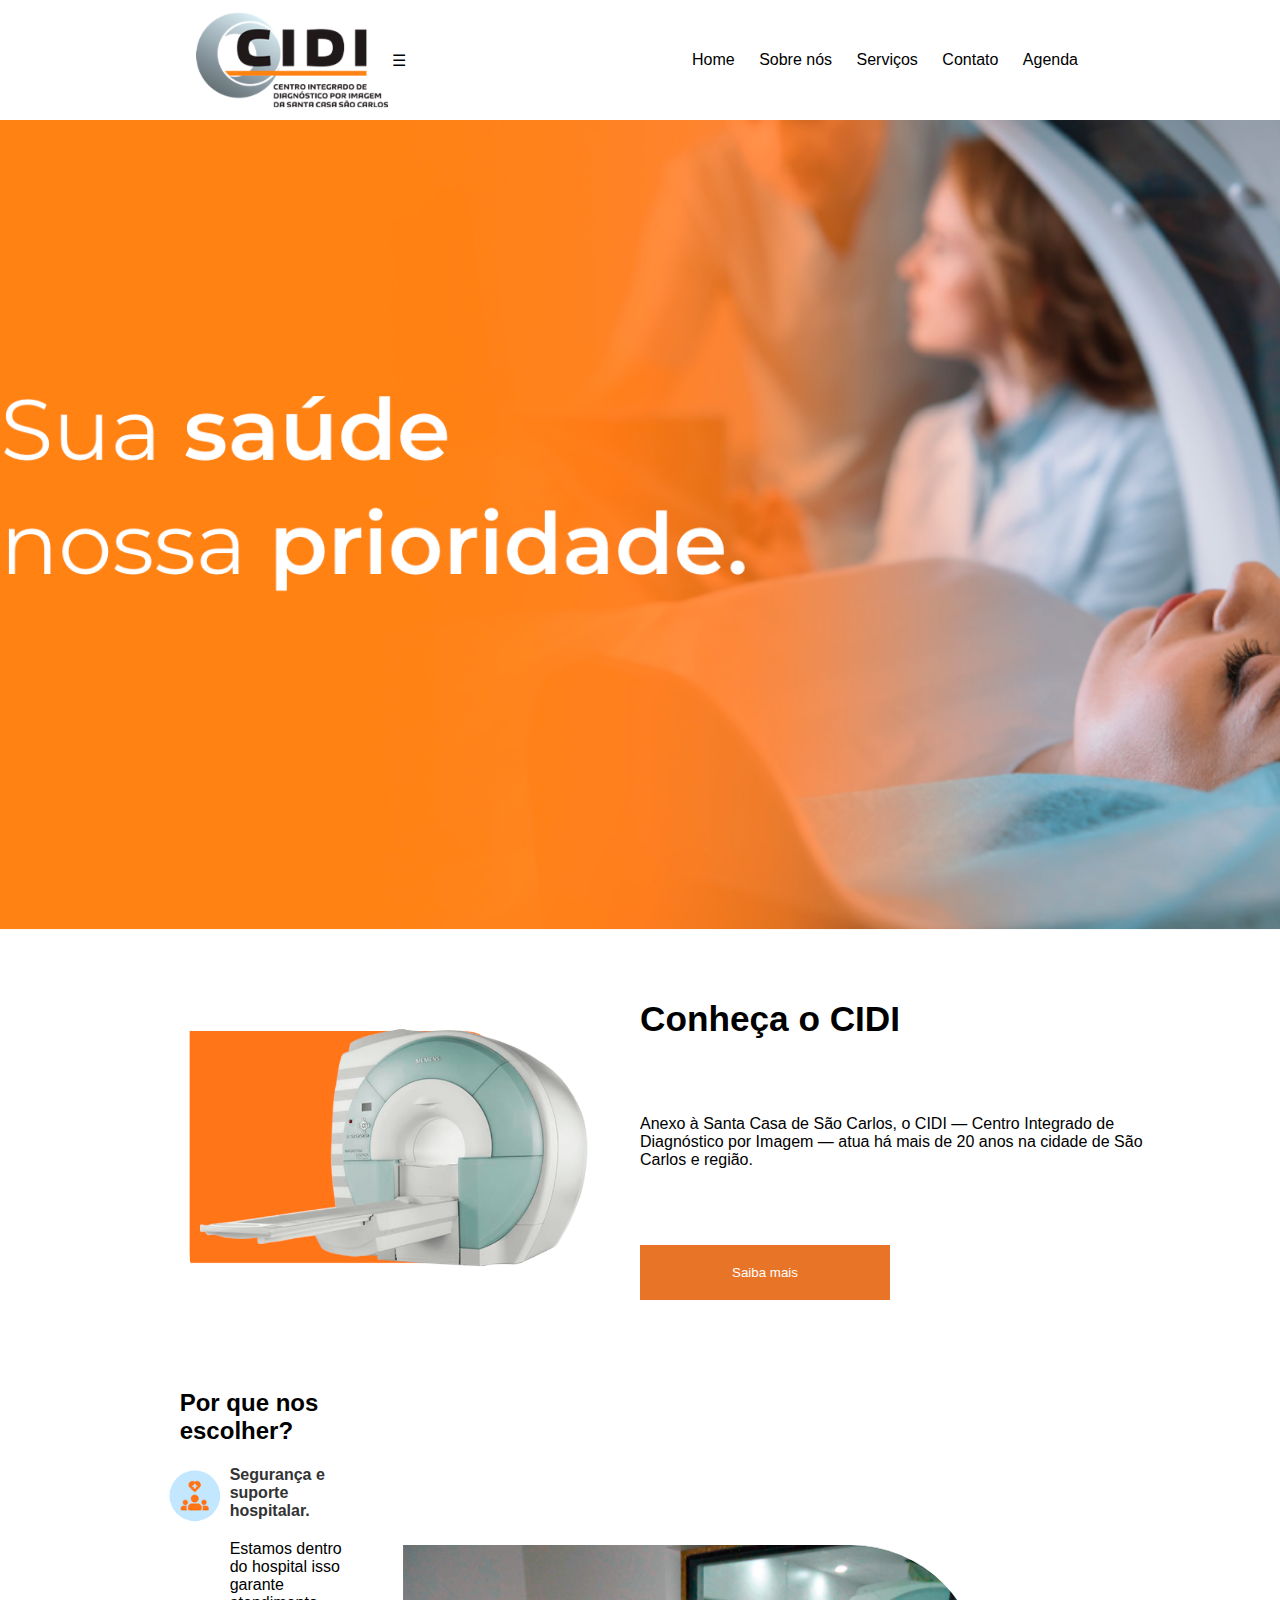
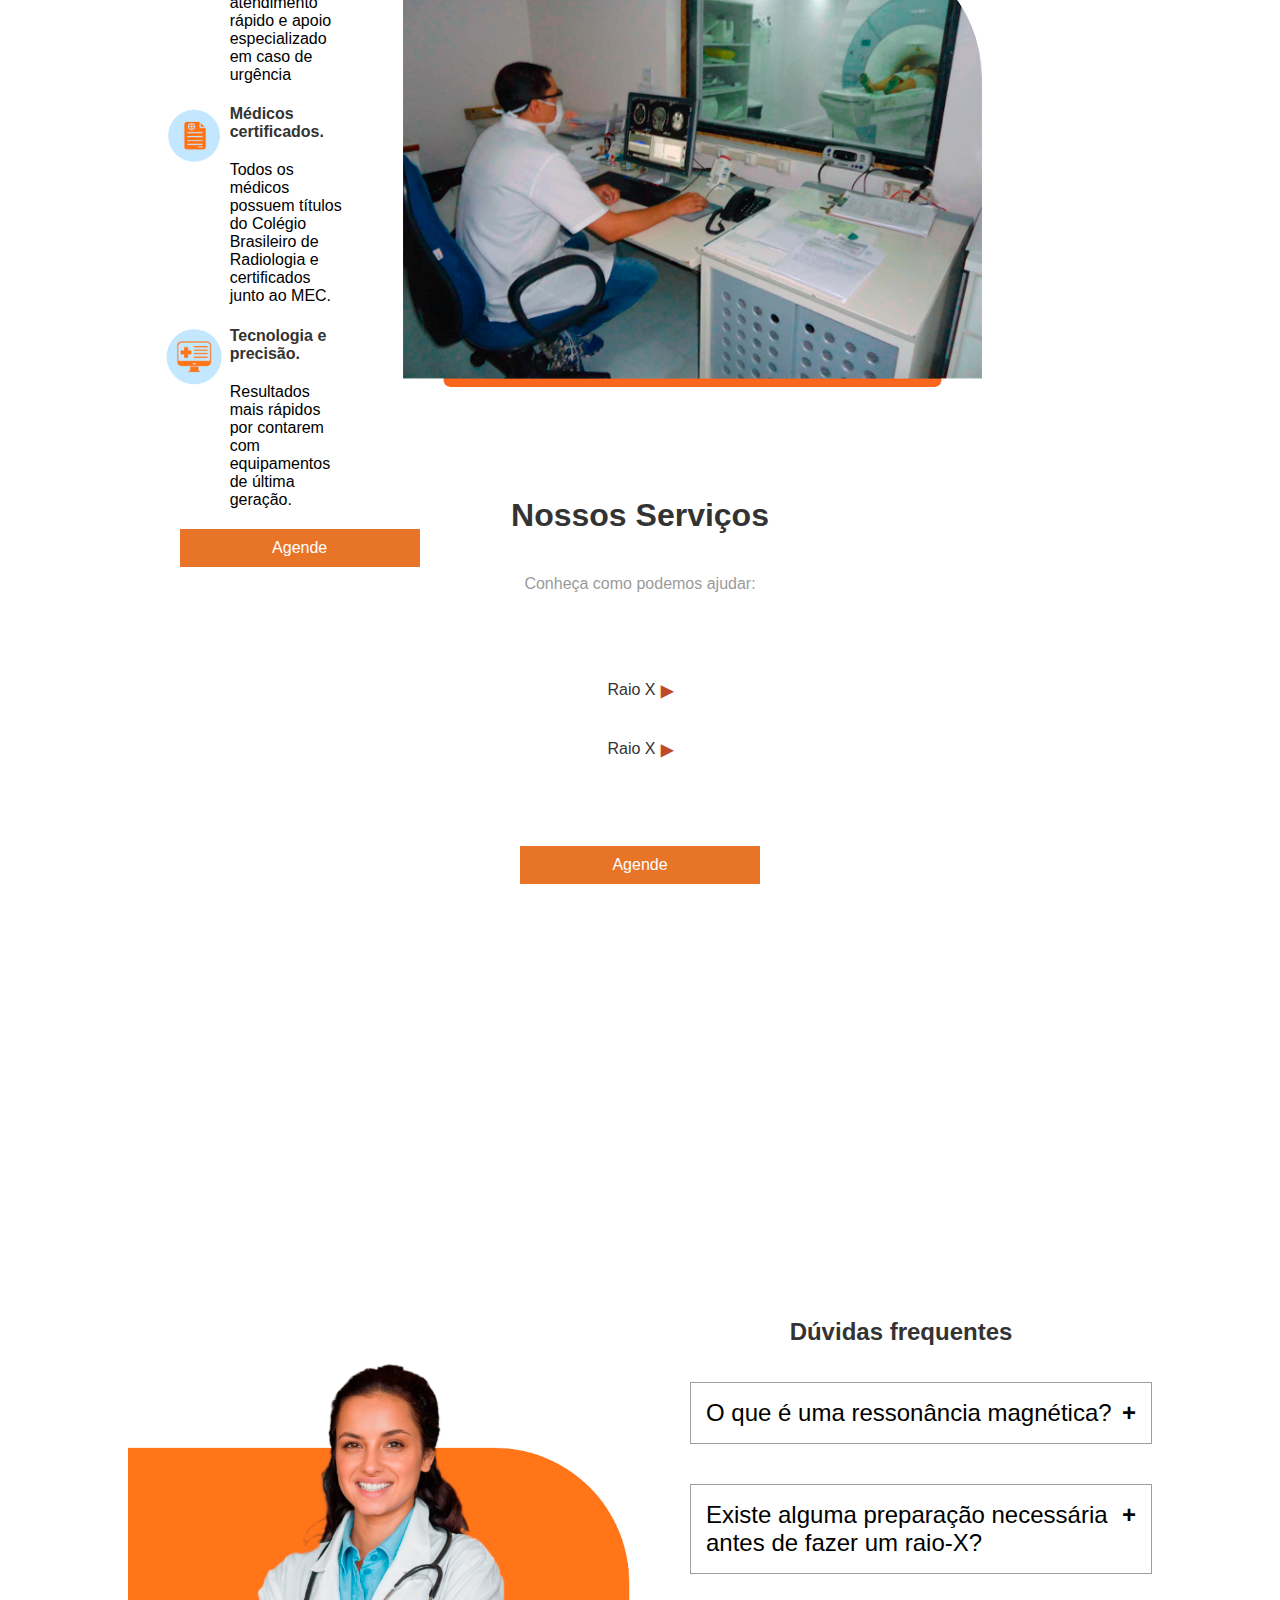
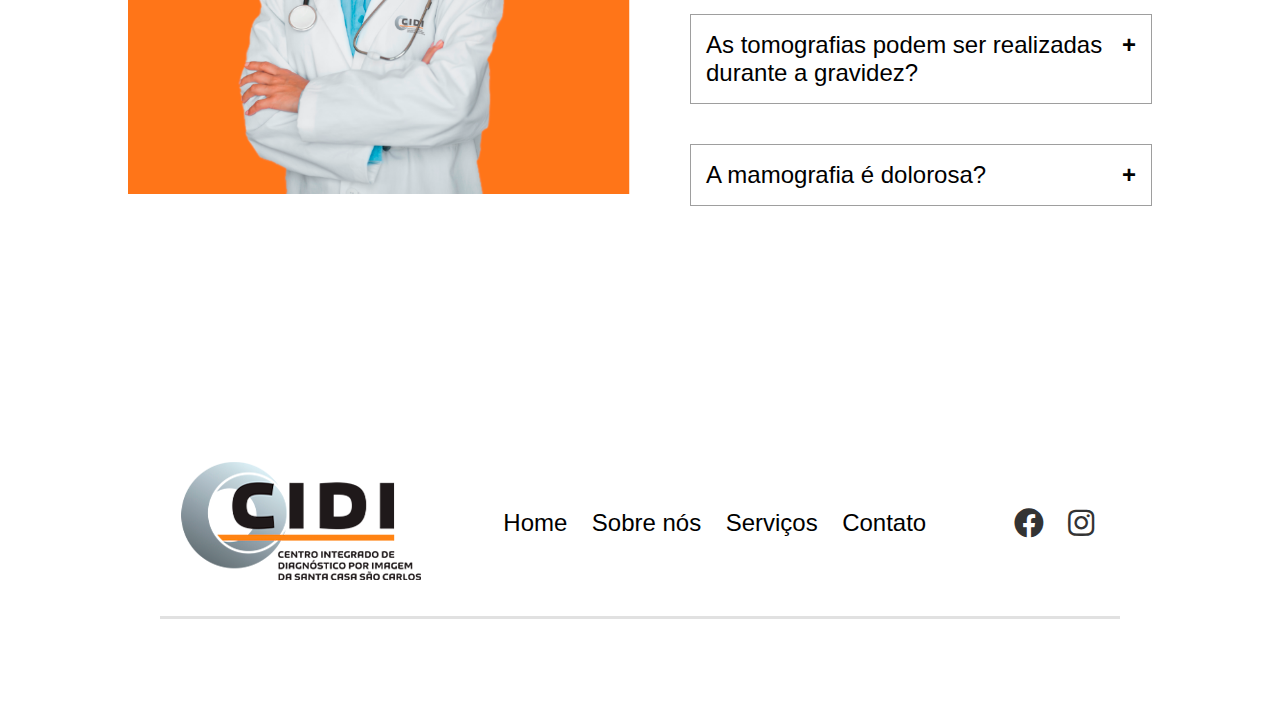
<file: index.html>
<!DOCTYPE html>
<html lang="pt-BR">
  <head>
    <meta charset="utf-8" />
    <meta content="width=device-width, initial-scale=1.0" name="viewport" />
    <meta content="Centro Integrado Diagnóstico por Imagem, CID São Carlos, exames de imagem, laboratório médico São Carlos, diagnóstico por imagem São Carlos, saúde São Carlos, radiologia São Carlos, ultrassonografia, tomografia, ressonância magnética, Santa Casa São Carlos, hospital São Carlos, atendimento médico, exames médicos São Carlos, laboratório análises clínicas, CIDI, CIDISaoCarlos, São Carlos" name="keywords" />
    <meta
      name="description"
      content="Centro de Imagens Médicas - Raio-X Simples - Raio-X Contrastado - Tomografia Helicoidal - Tomografia Helicoidal Cardíaca - Ressonância Magnética - Ultrasom geral e Doopler - Densitometria óssea - Mamografia."
    />
    <title>Centro Integrado Diagnóstico Por Imagem em [São Carlos - SP]</title>
    <link href="assets/css/index.css" rel="stylesheet" />
    <link
      rel="stylesheet"
      href="https://cdnjs.cloudflare.com/ajax/libs/font-awesome/5.15.1/css/all.min.css"
    />
    <script type="application/ld+json">
      {
        "@context": "http://schema.org",
        "@type": "MedicalLaboratory",
        "name": "Centro Integrado Diagnóstico Por Imagem",
        "aggregateRating": {
          "@type": "AggregateRating",
          "ratingValue": "1.6",
          "reviewCount": "98"
        },
        "address": {
          "@type": "PostalAddress",
          "streetAddress": "R. Maestro João Seppe, s/nº - Jardim Paraiso",
          "addressLocality": "São Carlos",
          "addressRegion": "SP",
          "postalCode": "13561-180",
          "addressCountry": "BR"
        },
        "location": {
          "@type": "Place",
          "name": "Santa Casa São Carlos"
        },
        "telephone": "(16) 3509-1155",
        "telephone": "(16) 3364-2609",
        "telephone": "(16) 3371-4042",
        "openingHours": "Mo,Tu,We,Th,Fr 00:00-19:00",
        "url": "https://clinicacidi.com.br/",
        "sameAs": ["https://www.facebook.com/CIDISaoCarlos/"]
      }
      </script>
  </head>
  <body>
    <header>
       <img class="logo" src="assets/imgs/logo2.png" alt="Logotipo" />
       <a id="hamburger" aria-label="Toggle menu" onclick="toggleMenu()">
        ☰
      </a>
       <nav>
        <ul>
          <li><a href="#home">Home</a></li>
          <li><a href="#sobre">Sobre nós</a></li>
          <li><a href="#servicos">Serviços</a></li>
          <li><a href="contato.html" target="_blank">Contato</a>
          </li>
          <li><a href="agenda.html" target="_blank">Agenda</a>
          </li>
        </ul>
      </nav> 
    </header>

     <section id="home" class="main-content">
      <div class="image-container">

      </div>
    </section>
    <section id="sobre" class="maquina">
      <figure>
        <img
          src="assets/imgs/machine.png"
          alt="Imagem de uma máquina de ressonância magnética"
        />
      </figure>
      <div class="texto">
        <h1>Conheça o CIDI</h1>
        <p>
          Anexo à Santa Casa de São Carlos, o CIDI — Centro Integrado de
          Diagnóstico por Imagem — atua há mais de 20 anos na cidade de São
          Carlos e região.
        </p>
        <button class="button" onclick="">Saiba mais</button>
      </div>
      <div class="container-escolha">
        <div class="text-section">
          <h2>Por que nos escolher?</h2>
          <ul class="motivo-escolha">
            <li>
              <h4>Segurança e suporte hospitalar.</h4>
              <p>
                Estamos dentro do hospital isso
                garante atendimento rápido e apoio especializado em caso de
                urgência
              </p>
            </li>
            <li>
              <h4>Médicos certificados. </h4>
              <p>
                Todos os médicos possuem títulos do Colégio
                Brasileiro de Radiologia e certificados junto ao MEC.
              </p>
            </li>
            <li>
              <h4>Tecnologia e precisão. </h4>
              <p>
                Resultados mais rápidos por contarem com
                equipamentos de última geração.
              </p>
            </li>
          </ul>
  
          <a  href="agenda.html" target="_blank" class="btn-agende">Agende</a>
        </div>
        <div class="image-section">
          <img src="assets/imgs//office.png" alt="Descrição da imagem" />
        </div>
      </div>
    </section>

    <section id="servicos" class="drop">
      <div class="services-menu">
        <h1>Nossos Serviços</h1>
        <p>Conheça como podemos ajudar:</p>
        <ul class="services">
          <li>
            <a class="accordion-button" href="#raio-x">Raio X</a>
            <ul id="raio-x" class="sub-services">
              <li>Raio X Orelha, mastoides</li>
              <li>Raio X Órbitas - bilateral</li>
              <li>Raio X Seios da face</li>
              <li>Raio X Sela túrcica</li>
              <li>Raio X Maxilar inferior</li>
              <li>Raio X Da face - bilateral</li>
              <li>Raio X Arcos zigomáticos ou malar ou apófises estiloides</li>
              <li>Raio X Articulação temporo-mandibular - bilateral</li>
              <li>Raio X Adenoides ou cavum</li>
              <li>Raio X Incidência de crânio ou face</li>
              <li>Raio X Coluna</li>
              <li>Raio X Coluna dorsal</li>
              <li>Raio X Coluna lombo-sacra</li>
              <li>Raio X Coluna dorso-lombar para escoliose</li>
              <li>Raio X Incidência de coluna</li>
              <li>Raio X Esterno</li>
              <li>Raio X Articulação esterno-clavicular</li>
              <li>Raio X Costelas - por hemitórax</li>
              <li>Raio X Clavícula</li>
              <li>Raio X Omoplata ou escápula</li>
              <li>Raio X Articulação acromioclavicular</li>
              <li>Raio X Escapuloumeral</li>
              <li>Raio X Braço</li>
              <li>Raio X Cotovelo</li>
              <li>Raio X Antebraço</li>
              <li>Raio X Punho</li>
              <li>Raio X Mão ou quirodáctilo</li>
              <li>Raio X Mão e punhos para idade óssea</li>
              <li>Raio X de membro superior</li>
              <li>Raio X Articulações sacro-ilíacas</li>
              <li>Raio X Articulação coxofemoral (quadril)</li>
              <li>Raio X Coxa</li>
              <li>Raio X Joelho</li>
              <li>Raio X Patela</li>
              <li>Raio X Perna</li>
              <li>Raio X Articulação tibiotársica (tornozelo)</li>
              <li>Raio X Calcâneo</li>
              <li>Raio X Escamometria</li>
              <li>Raio X Incidência adicional de membro inferior</li>
              <li>Raio X Tórax</li>
              <li>Raio X Faringe ou pescoço (partes moles)</li>
              <li>Raio X Trânsito e morfologia do intestino delgado</li>
              <li>Raio X Urografia excretora com bexiga e pós-miccional</li>
              <li>Raio X Venosa minuciosa 1-2-3</li>
              <li>Raio X de adulto</li>
              <li>Raio X Assoalho simples</li>
              <li>Raio X Abdome agudo</li>
            </ul>
            <a class="accordion-button" href="#raio-x">Raio X</a>
            <ul id="raio-x" class="sub-services">
              <li>Raio X Orelha, mastoides</li>
              <li>Raio X Órbitas - bilateral</li>
              <li>Raio X Seios da face</li>
              <li>Raio X Sela túrcica</li>
              <li>Raio X Maxilar inferior</li>
              <li>Raio X Da face - bilateral</li>
              <li>Raio X Arcos zigomáticos ou malar ou apófises estiloides</li>
              <li>Raio X Articulação temporo-mandibular - bilateral</li>
              <li>Raio X Adenoides ou cavum</li>
              <li>Raio X Incidência de crânio ou face</li>
              <li>Raio X Coluna</li>
              <li>Raio X Coluna dorsal</li>
              <li>Raio X Coluna lombo-sacra</li>
              <li>Raio X Coluna dorso-lombar para escoliose</li>
              <li>Raio X Incidência de coluna</li>
              <li>Raio X Esterno</li>
              <li>Raio X Articulação esterno-clavicular</li>
              <li>Raio X Costelas - por hemitórax</li>
              <li>Raio X Clavícula</li>
              <li>Raio X Omoplata ou escápula</li>
              <li>Raio X Articulação acromioclavicular</li>
              <li>Raio X Escapuloumeral</li>
              <li>Raio X Braço</li>
              <li>Raio X Cotovelo</li>
              <li>Raio X Antebraço</li>
              <li>Raio X Punho</li>
              <li>Raio X Mão ou quirodáctilo</li>
              <li>Raio X Mão e punhos para idade óssea</li>
              <li>Raio X de membro superior</li>
              <li>Raio X Articulações sacro-ilíacas</li>
              <li>Raio X Articulação coxofemoral (quadril)</li>
              <li>Raio X Coxa</li>
              <li>Raio X Joelho</li>
              <li>Raio X Patela</li>
              <li>Raio X Perna</li>
              <li>Raio X Articulação tibiotársica (tornozelo)</li>
              <li>Raio X Calcâneo</li>
              <li>Raio X Escamometria</li>
              <li>Raio X Incidência adicional de membro inferior</li>
              <li>Raio X Tórax</li>
              <li>Raio X Faringe ou pescoço (partes moles)</li>
              <li>Raio X Trânsito e morfologia do intestino delgado</li>
              <li>Raio X Urografia excretora com bexiga e pós-miccional</li>
              <li>Raio X Venosa minuciosa 1-2-3</li>
              <li>Raio X de adulto</li>
              <li>Raio X Assoalho simples</li>
              <li>Raio X Abdome agudo</li>
            </ul>
          </li>
        </ul>
        <a  href="agenda.html" target="_blank" class="btn-agende">Agende</a>
      </div>
    </section>
    
    <section id="">
      <div class="container-duvidas">
        <div class="image-duvidas">
          <img src="assets/imgs/woman.png" alt="Descrição da imagem" />
        </div>
        <div class="duvidas">
          <h2>Dúvidas frequentes</h2>
          <ul class="duvidas-itens">
            <li>
              <a class="duvidas-item" href="#ressonancia-magnetica"
                >O que é uma ressonância magnética?</a
              >
              <div id="ressonancia-magnetica" class="sub-services2">
                <p>
                  A ressonância magnética, também conhecida como RM ou MRI
                  (Magnetic Resonance Imaging), é uma técnica de diagnóstico por
                  imagem que utiliza campos magnéticos e ondas de rádio para
                  criar imagens detalhadas do interior do corpo humano.
                </p>
              </div>
            </li>
            <li>
              <a class="duvidas-item" href="#preparacao-raio-x"
                >Existe alguma preparação necessária antes de fazer um
                raio-X?</a
              >
              <div id="preparacao-raio-x" class="sub-services2">
                <p>
                  Em muitos casos, não é necessária nenhuma preparação
                  específica antes de fazer um raio-X. No entanto, o paciente
                  pode ser orientado a remover objetos metálicos ou usar
                  aventais de proteção.
                </p>
              </div>
            </li>
            <li>
              <a class="duvidas-item" href="#tomografias-gravidez"
                >As tomografias podem ser realizadas durante a gravidez?</a
              >
              <div id="tomografias-gravidez" class="sub-services2">
                <p>
                  A realização de tomografias durante a gravidez é, sempre que
                  possível, evitada. Se uma tomografia for necessária, o médico
                  considerará os riscos e benefícios e tomará precauções para
                  proteger o bebê, como usar a menor dose de radiação possível e
                  direcioná-la longe do útero.
                </p>
              </div>
            </li>
            <li>
              <a class="duvidas-item" href="#mamografia-dolorosa"
                >A mamografia é dolorosa?</a
              >
              <div id="mamografia-dolorosa" class="sub-services2">
                <p>
                  A compressão da mama durante uma mamografia pode causar
                  desconforto temporário para algumas mulheres, mas a maioria
                  não a considera dolorosa. A compressão é importante para obter
                  imagens de alta qualidade e detectar possíveis anormalidades.
                </p>
              </div>
            </li>
          </ul>
        </div>
      </div>
    </section>
    <footer>
      <div class="footer-container">
        <div class="footer-logo">
          <img src="assets/imgs/logo2.png" alt="Logotipo do CIDI" />
        </div>
        <div class="footer-nav">
          <a href="#home">Home</a>
          <a href="#sobre">Sobre nós</a>
          <a href="#servicos">Serviços</a>
          <a href="#contato">Contato</a>
        </div>
        <div class="footer-social">
          <a href="link-to-facebook">
            <i class="fab fa-facebook"></i>
          </a>
          <a href="link-to-instagram">
            <i class="fab fa-instagram"></i>
          </a>
        </div>
      </div>
    </footer> 
    <script src="assets/js/index.js"></script>
  </body>
  
</html>
</file>
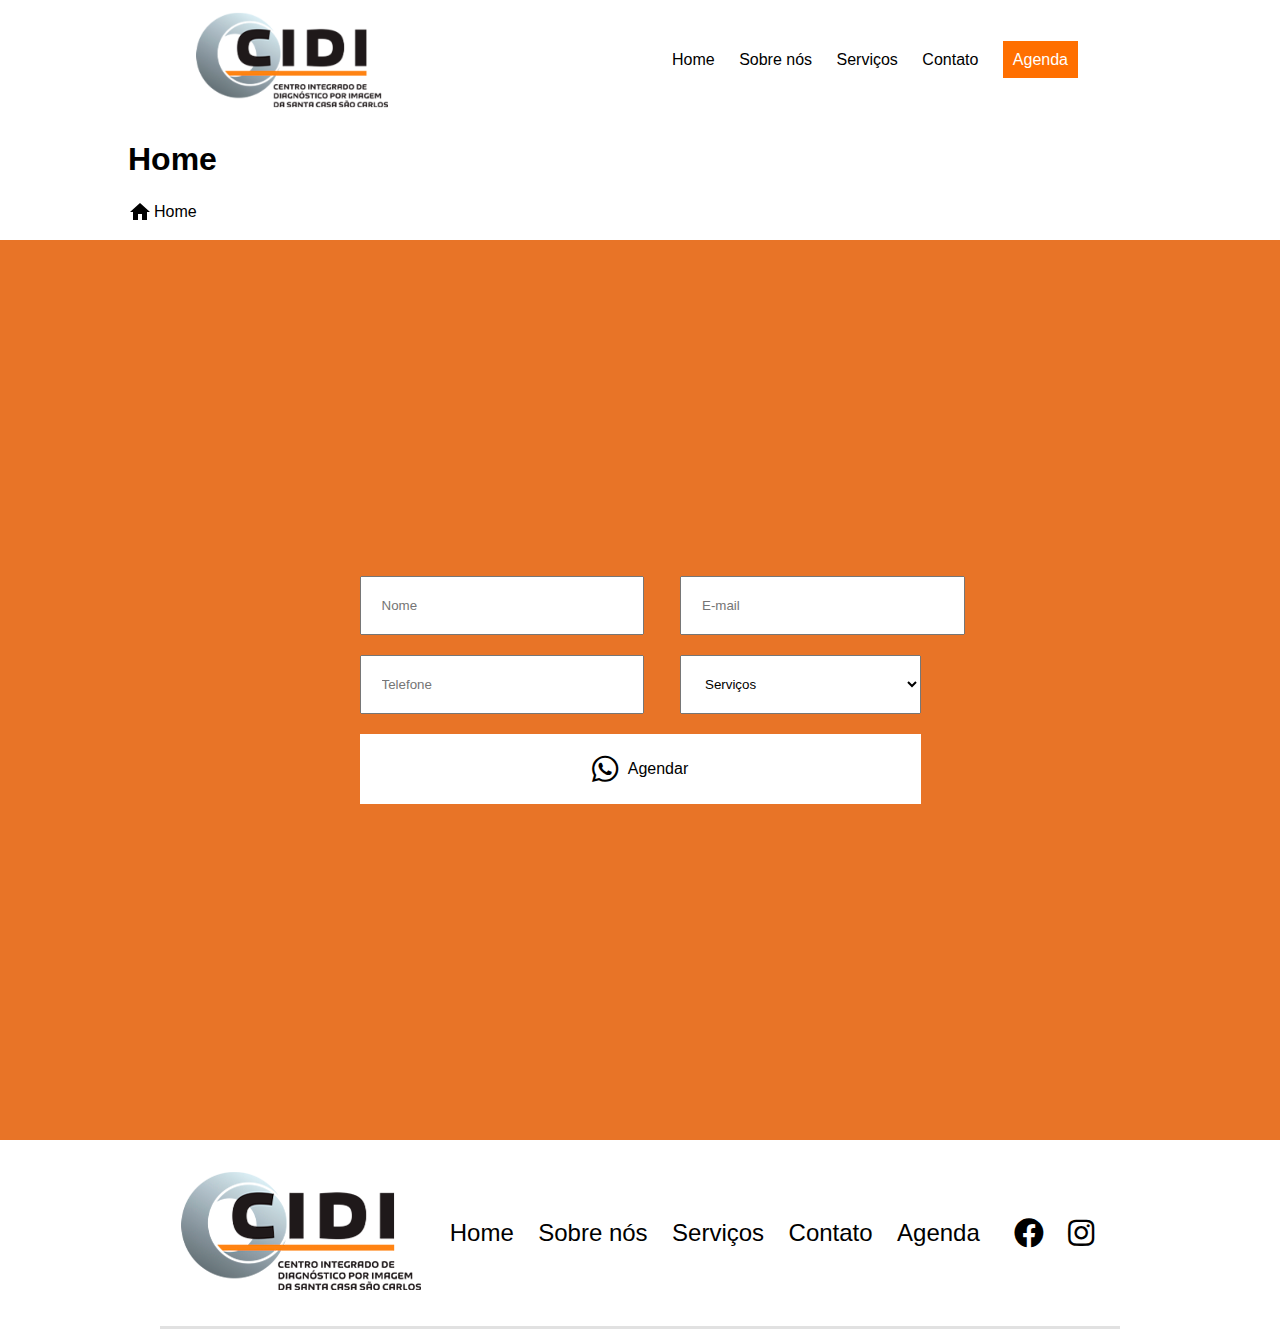
<file: agenda.html>
<!DOCTYPE html>
<html lang="pt-br">
  <head>
    <meta charset="utf-8" />
    <meta content="width=device-width, initial-scale=1.0" name="viewport" />
    <meta content="Centro Integrado Diagnóstico por Imagem, CID São Carlos, exames de imagem, laboratório médico São Carlos, diagnóstico por imagem São Carlos, saúde São Carlos, radiologia São Carlos, ultrassonografia, tomografia, ressonância magnética, Santa Casa São Carlos, hospital São Carlos, atendimento médico, exames médicos São Carlos, laboratório análises clínicas, CIDI, CIDISaoCarlos, São Carlos" name="keywords" />
    <meta
      name="description"
      content="Centro de Imagens Médicas - Raio-X Simples - Raio-X Contrastado - Tomografia Helicoidal - Tomografia Helicoidal Cardíaca - Ressonância Magnética - Ultrasom geral e Doopler - Densitometria óssea - Mamografia."
    />
    <title>Centro Integrado Diagnóstico Por Imagem em [São Carlos - SP]</title>
    <link href="/assets/css/agenda.css" rel="stylesheet" />
    <link
      rel="stylesheet"
      href="https://cdnjs.cloudflare.com/ajax/libs/font-awesome/5.15.1/css/all.min.css"
    />
    <link rel="stylesheet" href="https://cdnjs.cloudflare.com/ajax/libs/font-awesome/5.15.3/css/all.min.css">

    <script type="application/ld+json">
        {
          "@context": "http://schema.org",
          "@type": "MedicalLaboratory",
          "name": "Centro Integrado Diagnóstico Por Imagem",
          "aggregateRating": {
            "@type": "AggregateRating",
            "ratingValue": "1.6",
            "reviewCount": "98"
          },
          "address": {
            "@type": "PostalAddress",
            "streetAddress": "R. Maestro João Seppe, s/nº - Jardim Paraiso",
            "addressLocality": "São Carlos",
            "addressRegion": "SP",
            "postalCode": "13561-180",
            "addressCountry": "BR"
          },
          "location": {
            "@type": "Place",
            "name": "Santa Casa São Carlos"
          },
          "telephone": "(16) 3509-1155",
          "telephone": "(16) 3364-2609",
          "telephone": "(16) 3371-4042",
          "openingHours": "Mo,Tu,We,Th,Fr 00:00-19:00",
          "url": "https://clinicacidi.com.br/",
          "sameAs": ["https://www.facebook.com/CIDISaoCarlos/"]
        }
        </script>
  </head>
  <body>
    <header class="header">
      <img class="logo" src="assets/imgs/logo2.png" alt="Logotipo" />
      <nav>
        <ul>
          <li><a href="index.html" target="#home">Home</a>
          </li>
          <li><a href="index.html" target="#sobre">Sobre nós</a></li>
          <li><a href="index.html" target="#servicos">Serviços</a></li>
          <li><a href="contato.html" target="_blank">Contato</a></li>
          <li><a class="Agenda" href="#contato">Agenda</a></li>
        </ul>
      </nav>
    </header>
    <section id="" class="contact">
      <h1 id="currentPath">Home</h1>
      <p id="currentRoute">Home</p>
    </section>
    <main>
      <div class="formulario-container">
        <form id="formAgendamento">
          <!-- Linha 1 para Nome e E-mail -->
          <div class="linha">
              <div class="campo">
                  <input type="text" id="nome" placeholder="Nome" required>
              </div>
              <div class="campo">
                  <input type="email" id="email" placeholder="E-mail" required>
              </div>
          </div>
          <!-- Linha 2 para Telefone e Serviços -->
          <div class="linha">
              <div class="campo">
                  <input type="tel" id="telefone" placeholder="Telefone" required>
              </div>
              <div class="campo">
                  <select id="servicos" required>
                      <option value="">Serviços</option>
                      <option value="ultrassonografias">ULTRASSONOGRAFIAS</option>
                      <option value="raiox">RAIO X</option>
                      <option value="tomografias">TOMOGRAFIAS</option>
                      <option value="ressonancias">RESSONÂNCIAS MAGNÉTICAS</option>
                      <option value="densitometria">DENSITOMETRIA ÓSSEA</option>
                      <option value="mamografia">MAMOGRAFIA</option>
                  </select>
              </div>
          </div>
          <div class="campo">
              <button type="submit" id="agendar"><i class="fab fa-whatsapp"></i>Agendar</button>
          </div>
      </form>
      
    </div>
    </main>
    <footer>
      <div class="footer-container">
        <div class="footer-logo">
          <img src="/assets/imgs/logo2.png" alt="Logotipo do CIDI" />
        </div>
        <div class="footer-nav">
          <a href="#home">Home</a>
          <a href="#sobre">Sobre nós</a>
          <a href="#servicos">Serviços</a>
          <a href="contato.html" target="_blank">Contato</a>
          <a href="agenda.html" target="_blank">Agenda</a>
        </div>
        <div class="footer-social">
          <a href="link-to-facebook">
            <i class="fab fa-facebook"></i>
          </a>
          <a href="link-to-instagram">
            <i class="fab fa-instagram"></i>
          </a>
        </div>
      </div>
    </footer>
  </body>
  <script src="assets/js/agenda.js"></script>
</html>
</file>
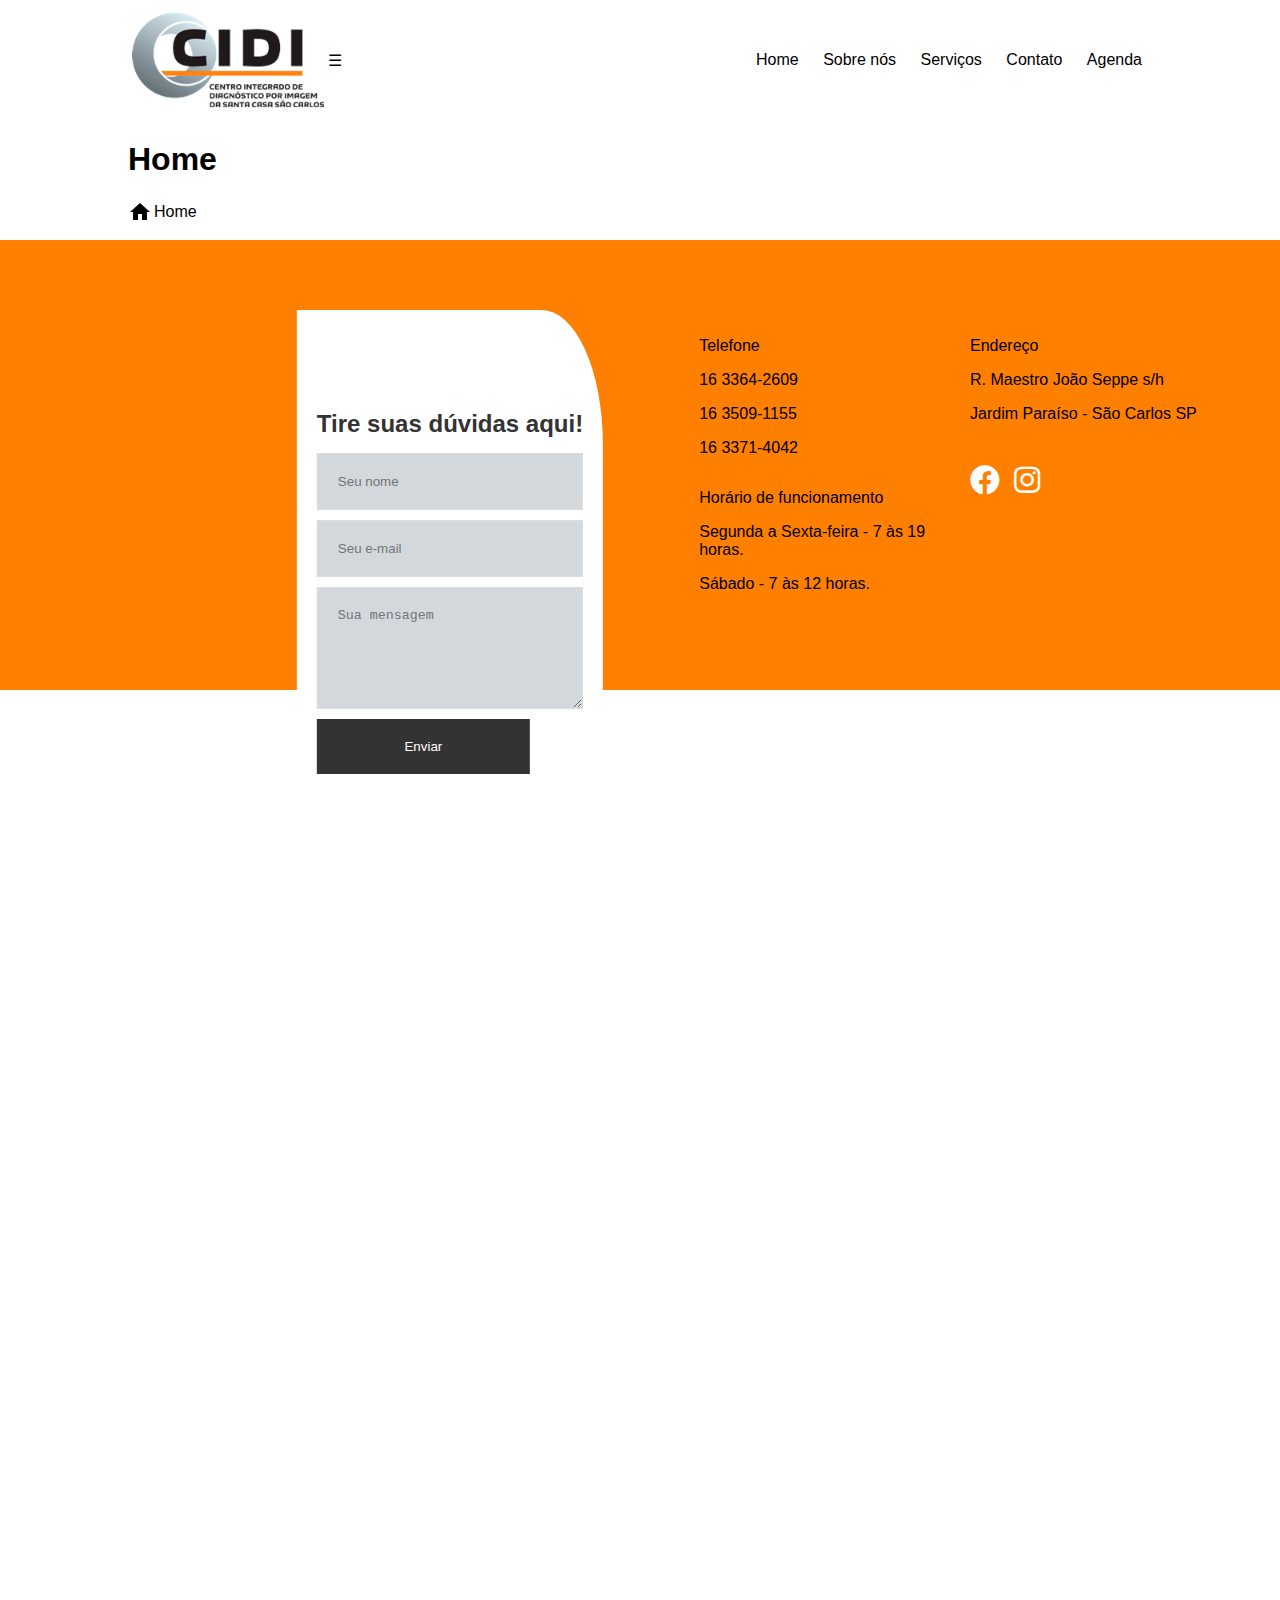
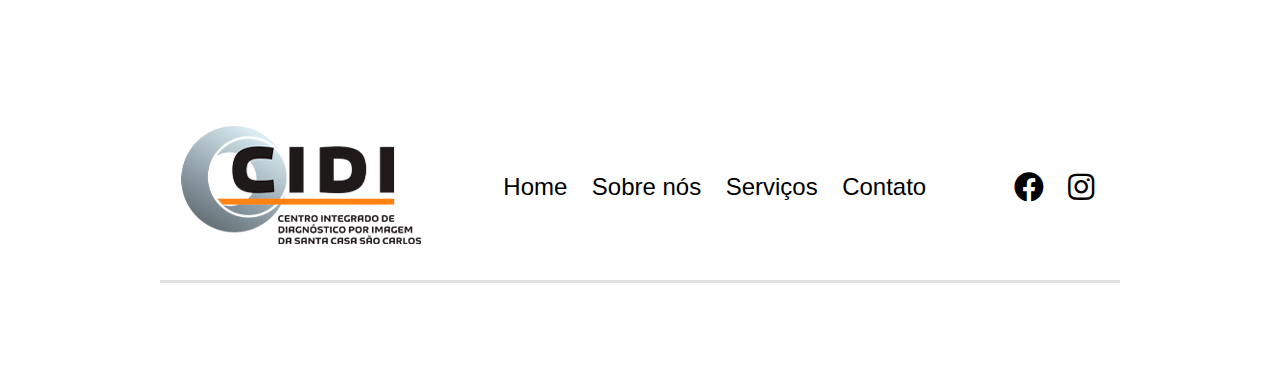
<file: contato.html>
<!DOCTYPE html>
<html lang="pt-br">
  <head>
    <meta charset="utf-8" />
    <meta content="width=device-width, initial-scale=1.0" name="viewport" />
    <meta
      content="Centro Integrado Diagnóstico por Imagem, CID São Carlos, exames de imagem, laboratório médico São Carlos, diagnóstico por imagem São Carlos, saúde São Carlos, radiologia São Carlos, ultrassonografia, tomografia, ressonância magnética, Santa Casa São Carlos, hospital São Carlos, atendimento médico, exames médicos São Carlos, laboratório análises clínicas, CIDI, CIDISaoCarlos, São Carlos"
      name="keywords"
    />
    <meta
      name="description"
      content="Centro de Imagens Médicas - Raio-X Simples - Raio-X Contrastado - Tomografia Helicoidal - Tomografia Helicoidal Cardíaca - Ressonância Magnética - Ultrasom geral e Doopler - Densitometria óssea - Mamografia."
    />
    <title>Centro Integrado Diagnóstico Por Imagem em [São Carlos - SP]</title>
    <link href="assets/css/contato.css" rel="stylesheet" />
    <link
      rel="stylesheet"
      href="https://cdnjs.cloudflare.com/ajax/libs/font-awesome/5.15.1/css/all.min.css"
    />
    <script type="application/ld+json">
      {
        "@context": "http://schema.org",
        "@type": "MedicalLaboratory",
        "name": "Centro Integrado Diagnóstico Por Imagem",
        "aggregateRating": {
          "@type": "AggregateRating",
          "ratingValue": "1.6",
          "reviewCount": "98"
        },
        "address": {
          "@type": "PostalAddress",
          "streetAddress": "R. Maestro João Seppe, s/nº - Jardim Paraiso",
          "addressLocality": "São Carlos",
          "addressRegion": "SP",
          "postalCode": "13561-180",
          "addressCountry": "BR"
        },
        "location": {
          "@type": "Place",
          "name": "Santa Casa São Carlos"
        },
        "telephone": "(16) 3509-1155",
        "telephone": "(16) 3364-2609",
        "telephone": "(16) 3371-4042",
        "openingHours": "Mo,Tu,We,Th,Fr 00:00-19:00",
        "url": "https://clinicacidi.com.br/",
        "sameAs": ["https://www.facebook.com/CIDISaoCarlos/"]
      }
    </script>
  </head>
  <body>
    <header>
      <img class="logo" src="assets/imgs/logo2.png" alt="Logotipo" />
      <a id="hamburger" aria-label="Toggle menu" onclick="toggleMenu()"> ☰ </a>
      <nav>
        <ul>
          <li><a href="#home">Home</a></li>
          <li><a href="#sobre">Sobre nós</a></li>
          <li><a href="#servicos">Serviços</a></li>
          <li><a href="contato.html" target="_blank">Contato</a></li>
          <li><a href="agenda.html" target="_blank">Agenda</a></li>
        </ul>
      </nav>
    </header>
    <section id="" class="contact">
      <h1 id="currentPath">Home</h1>
      <p id="currentRoute">Home</p>
    </section>
    <main>
      <div class="container">
        <div class="primeira-form-container">
          <div class="info">
            <div class="contact-info">
              <div class="phone">
                <p>Telefone</p>
                <p>16 3364-2609</p>
                <p>16 3509-1155</p>
                <p>16 3371-4042</p>
              </div>
              <div class="hours">
                <p>Horário de funcionamento</p>
                <p>Segunda a Sexta-feira - 7 às 19 horas.</p>
                <p>Sábado - 7 às 12 horas.</p>
              </div>
            </div>
            <div class="additional-info">
              <div class="address">
                <p>Endereço</p>
                <p>R. Maestro João Seppe s/h</p>
                <p>Jardim Paraíso - São Carlos SP</p>
              </div>
              <div class="social-media">
                <a href="link-to-facebook">
                  <i class="fab fa-facebook"></i>
                </a>
                <a href="link-to-instagram">
                  <i class="fab fa-instagram"></i>
                </a>
              </div>
            </div>
          </div>
        </div>
        <div class="form-container">
          <div class="contact-form">
            <h2>Tire suas dúvidas aqui!</h2>
            <form action="#">
              <input type="text" placeholder="Seu nome" required />
              <input type="email" placeholder="Seu e-mail" required />
              <textarea placeholder="Sua mensagem" required></textarea>
              <button type="submit">Enviar</button>
            </form>
          </div>
        </div>
        
      </div>
      <div class="map-container">
          <iframe
            src="https://www.google.com/maps/embed?pb=!1m18!1m12!1m3!1d3656.0513830211147!2d-47.88522668447727!3d-23.97934438447014!2m3!1f0!2f0!3f0!3m2!1i1024!2i768!4f13.1!3m3!1m2!1s0x94c631d3486d5a2f%3A0xf4f5b8bb14a043e5!2sR.%20Maestro%20João%20Seppe%2C%20São%20Carlos%20-%20SP!5e0!3m2!1spt-BR!2sbr!4v1644509191445!5m2!1spt-BR!2sbr"
            style="border: 0"
            allowfullscreen=""
            loading="lazy"
            sandbox="allow-same-origin allow-scripts"
            disableDefaultUI="true"
            gestureHandling="none"
          >
          </iframe>
        </div>
    </main>
    <footer>
      <div class="footer-container">
        <div class="footer-logo">
          <img src="assets/imgs/logo2.png" alt="Logotipo do CIDI" />
        </div>
        <div class="footer-nav">
          <a href="#home">Home</a>
          <a href="#sobre">Sobre nós</a>
          <a href="#servicos">Serviços</a>
          <a href="#contato">Contato</a>
        </div>
        <div class="footer-social">
          <a href="link-to-facebook">
            <i class="fab fa-facebook"></i>
          </a>
          <a href="link-to-instagram">
            <i class="fab fa-instagram"></i>
          </a>
        </div>
      </div>
    </footer>
  </body>
  <script src="assets/js/contato.js"></script>
</html>
</file>
<file: assets/css/index.css>
:root {
  --primary-color: #ffffff;
  --secondary-color: #e87427;
  --seta-menu: #BE4A29;
  --background-color: #ffffff;
  --text-color: #000000;
  --text-secundary-color: white;
  --input-text-color: #d7dde0;
}

body {
  font-family: "Arial", sans-serif;
  margin: 0;
  padding: 0;
}

header {
  background-color: var(--primary-color);
  margin: 0 15% 0 15%;
  text-align: center;
  display: flex;
  justify-content: space-between;
  align-items: center;
}

.logo {
  width: 200px;
  height: auto;
}

.hamburger {
  display: none;
  font-size: 30px;
  background: none;
  border: none;
  cursor: pointer;
}

nav {

  flex: 1;
  text-align: right;
}

nav ul {
  list-style: none;
  padding: 0;
  margin: 0;
}

nav ul li {
 display: inline;
  margin: 0 10px;
}

nav ul li a {
  text-decoration: none;
  color: var(--text-color);
}

nav ul li a:hover {
  color: var(--text-color);
}

.Agenda {
  background-color: #ff6f00;
  padding: 10px;
  color: var(--text-secundary-color);
}

.main-content {
  margin: 0;
  padding: 0;
}

.main-content .image-container {
  background: url("../imgs/banner_home.png") no-repeat center center / cover;
  width: 100vw;
  height: 90vh;
}

.maquina {
  height: 100vh;
  display: grid;
  grid-template-columns: 50% 50%;
  align-items: center;
  justify-content: center;
  margin: 0 10% 0 10%;
}

figure img {
  width: 100%;
  height: auto;
}

.texto {
  display: flex;
  gap: 60px;
  flex-direction: column;
  background-color: var(--background-color);
  padding: 0;
}

.texto h1 {
  color: var(--text-color);
  font-size: 2.2em;
  margin: 0;
  padding: 0;
}

.texto p {
  color: var(--text-color);
  font-size: 1em;

}

.button {
  background-color: var(--secondary-color);
  color: var(--text-secundary-color);
  padding: 20px;
  width: 250px;
  border: none;
}

.drop {
  height: 100vh;
  display: flex;
  align-items: center;
  justify-content: center;
}

.container-escolha {
  display: flex;
  align-items: center;
  justify-content: center;
  margin: 0 10% 0 10%;
  gap: 40px;
}

.text-section {
  width: 40%;
}

.image-section {
  width: 50%;
}

.text-section h4 {
  color: #333;
  margin-bottom: 20px;
}

.motivo-escolha {
  list-style: none;
  padding: 0;
}

.motivo-escolha li {
  margin-bottom: 10px;
  position: relative;
  padding-left: 50px;
}


.motivo-escolha li::before {
  content: "";
  position: absolute;
  left: -15px;
  top: 0;
  width: 60px;
  height: 60px;
  background-size: cover;
  background-repeat: no-repeat;
  background-position: center;
}

.motivo-escolha li:nth-child(1)::before {

  background-image: url("/assets/imgs/icon1.png");
}

.motivo-escolha li:nth-child(2)::before {
  background-image: url("/assets/imgs/icon2.png");
}

.motivo-escolha li:nth-child(3)::before {
  background-image: url("/assets/imgs/icon3.png");
}

.btn-agende {
  display: block;
  background-color: var(--secondary-color);
  color: white;
  text-align: center;
  padding: 10px 20px;
  border: none;
  text-decoration: none;
  width: 200px;
  margin-top: 20px;
}

.image-section img {
  height: auto;
}

.services-menu {
  width: 300px;
  height: auto;
  display: flex;
  flex-direction: column;
  justify-content: center;
  align-items: center;
}

.services-menu p {
  color: #9c9a9a;
  margin-top: 20px;
  margin-bottom: 80px;
}

.services-menu h1 {
  font-size: 32px;
  font-weight: bold;
  text-align: center;
  color: #333;
}

.services {
  list-style-type: none;
  padding: 0;
  margin: 0;
}

.services li {
  margin-bottom: 60px;
}

.services a {
  color: #333;
  text-decoration: none;
  display: block;
  padding: 8px 15px;
}

.services li a {
  margin-bottom: 25px;
}

.sub-services {
  list-style-type: none;
  padding-left: 20px;
  display: none;
}

.services a:focus+.sub-services,
.services a:active+.sub-services {
  display: block;
}

.sub-services li {
  padding: 3px 0;
}

.accordion-button:after {
  content: "\25B6";
  font-weight: bold;
  float: right;
  margin-left: 5px;
  color: var(--seta-menu);
}

.accordion-button.is-open:after {
  transform: rotate(90deg);
}

.btn-services {
  display: block;
  background-color: var(--secondary-color);
  color: white;
  text-align: center;
  padding: 10px 20px;
  border: none;
  text-decoration: none;
  width: 200px;
  margin-top: 60px;
}

.container-duvidas {
  height: 100vh;
  margin: 0 10% 0 10%;
  display: flex;
  flex-direction: row;
  align-items: center;
  justify-content: center;
  gap: 20px;
}

.image-duvidas,
.duvidas {
  flex: 1;

}

.image-duvidas img {
  width: 100%;
  max-width: 600px;
  height: auto;
  align-items: center;
}

.duvidas {
  display: flex;
  justify-content: center;
  align-items: center;
  flex-direction: column;
}

.duvidas h2 {
  color: #333;
  margin-bottom: 20px;
  font-size: 24px;
}

.duvidas-itens li {
  display: flex;
  flex-direction: column;
  padding: 16px 15px;
  border: #9e9e9e solid 1px;
  margin-bottom: 40px;

}

.duvidas-itens li a {
  color: black;
  text-decoration: none;
  display: block;


  font-size: 24px;
}

.duvidas-itens li a:before {
  content: "\002B";
  font-weight: bold;
  float: right;
  margin-left: 5px;
  color: var(--text-color);
}

.duvidas-itens li a.is-open:before {
  content: "\2212";
}

.sub-services2 {
  display: none;
}

.duvidas-itens li a:focus+.sub-services2,
.duvidas-itens li a:active+.sub-services2 {
  display: block;
}

.duvidas-item a {
  color: #333;
  text-decoration: none;
  font-weight: bold;
  display: block;
  padding: 12px 20px;
}

footer {
  width: 75%;
  background-color: #fff;
  border-bottom: 3px solid #E1E1E1;
  margin-left: auto;
  margin-right: auto;
  margin-bottom: 100px;
}

.footer-container {
  display: flex;
  justify-content: space-between;
  align-items: center;
  padding: 1rem;
  max-width: 1100px;
  margin: 0 auto;
}

.footer-logo img {
  height: 120x;/
}

.footer-nav a {
  text-decoration: none;
  color: #000;
  margin: 0 10px;
  font-size: 24px;
}

.footer-social a {
  text-decoration: none;
  color: #000;
  margin: 0 10px;
  font-size: 16px;
}

i.fab {
  font-style: normal;
  color: #333;
  font-size: 30px;
}

@media screen and (max-width: 768px) {
  header {
    margin: 0 10% 0 10%;
  }

  .logo {
    width: 100px;
  }

  .hamburger {
    display: block;
  }

  nav {
    display: none;
    position: fixed;
    top: 0;
    right: 0;
    height: 100%;
    width: 75%;
    background-color: #fff;
    box-shadow: -2px 0 5px rgba(0, 0, 0, 0.5);
    flex-direction: column;
    transform: translateX(100%);
    transition: transform 0.3s ease-in-out;
    z-index: 1000;
  }

  nav ul {
    list-style-type: none;
    padding: 0;
  }

  nav ul li {
    padding: 15px 0;
    text-align: center;
    display: block;
  }

  nav.show {
    transform: translateX(0);
    display: flex;
  }

  .main-content .image-container {
    background: url("../imgs/banner_home.png") no-repeat;
    background-size: 200% auto;
  }

  .maquina {
    display: flex;
    flex-direction: column;
    align-items: center;
    justify-content: center;
    margin: 0;
    height: 200vh;
  }

  .texto {
    display: flex;
    flex-direction: column;
    align-items: center;
    ;
    gap: 20px;
    padding: 20px;
    margin: 0 10% 0 10%;
  }

  .button {
    width: 100%;
  }

  .container-escolha {
    display: flex;
    flex-direction: column;
    align-items: center;
    justify-content: center;
    flex-direction: column-reverse;
    margin: 0;
  }

  .text-section {
    width: 100%;
    align-items: center;
    justify-content: center;
    margin: 0;
    display: flex;
    flex-direction: column;
  }

  .text-section h2 {
    text-align: center;
    margin-bottom: 10px;
  }

  .motivo-escolha {
    display: flex;
    flex-direction: column;
    align-items: center;
    justify-content: center;
    margin: 0;
  }

  .motivo-escolha li {
    margin-bottom: 2%;
    position: relative;
    padding-top: 50px;
    padding-left: 0;
    margin: 0 10% 0 10%;
  }

  .motivo-escolha li::before {
    content: "";
    position: absolute;
    top: 0;
    left: 50%;
    transform: translateX(-50%);
    width: 60px;
    height: 60px;
    background-size: cover;
    background-repeat: no-repeat;
    background-position: center;
  }

  .motivo-escolha h4 {
    text-align: center;
  }

  .text-section .btn-agende {
    text-align: center;
    ;
  }

  .image-section {
    width: 100%;

  }

  .image-section img {
    margin: 0 10% 0 10%;
    width: 80%;
    height: auto;
  }

  .servicos {
    height: 100vh;
  }

  .container-duvidas {
    display: flex;
    flex-direction: column;
    gap: 20px;
    margin: 0 10% 0 10%;
  }

  .image-duvidas img {
    width: 100%;
    max-width: 100%;
    height: auto;
  }
  .duvidas-itens {
    margin: 0;
    padding: 0;
  }

  .duvidas-itens li a {
    font-size: 16px;
  }

  footer {
    margin-top: 100px;
    margin-left: auto;
    margin-right: auto;
  }

  .footer-container {
    display: flex;
    flex-direction: column;
    gap: 20px;
  }
  .footer-nav {
    display: flex;
    flex-direction: column;
    gap: 20px;
  }

}
</file>
<file: assets/css/agenda.css>
:root {
    --primary-color: #ffffff;
    --secondary-color: #e87427;
    --seta-menu: #BE4A29;
    --background-color: #ffffff;
    --text-color: #000000;
    --text-secundary-color: white;
    --input-text-color: #d7dde0;
}

body {
    font-family: Arial, sans-serif;

    margin: 0;
    padding: 0;

    height: 100vh;
}



.header {
    background-color: var(--primary-color);
    padding: 0 15% 0 15%;
    text-align: center;
    display: flex;
    justify-content: space-between;
    align-items: center;
}

.logo {
    width: 200px;
    height: auto;
}

nav {
    flex: 1;
    text-align: right;
}

nav ul {
    list-style: none;
    padding: 0;
    margin: 0;
}

nav ul li {
    display: inline;
    margin: 0 10px;
}

nav ul li a {
    text-decoration: none;
    color: var(--text-color);
}

nav ul li a:hover {
    color: var(--text-color);
}

.Agenda {
    background-color: #ff6f00;
    padding: 10px;
    color: var(--text-secundary-color);
}

.contact {
    margin: 0 10% 0 10%;
}

.route-icon-text {
    display: flex;
    align-items: center;
    justify-content: start;
}

.home-icon {
    margin-right: 2px;
    fill: #000;

}

.formulario-container {
    height: 100vh;
    background-color: var(--secondary-color);
    display: flex;
    justify-content: center;
    align-items: center;
}

#formAgendamento {
    max-width: 600px;
    margin: auto;
    padding: 20px;
}

#formAgendamento .linha {
    display: flex;
    gap: 70px;
    justify-content: space-between;
    margin-bottom: 10px;
}

#formAgendamento .campo {
    flex: 1;
    margin-right: 10px;
}

#formAgendamento .campo:last-child {
    margin-right: 0;
}

#formAgendamento input[type="text"],
#formAgendamento input[type="email"],
#formAgendamento input[type="tel"],
#formAgendamento select {
    width: 100%;
    padding: 20px;
    margin-bottom: 10px;
}

#formAgendamento button {
    display: flex; 
    align-items: center; 
    justify-content: center; 
    width: 100%; 
    padding: 20px; 
    background-color: white; 
    color: black; 
    border: none; 
    cursor: pointer; 
    font-size: 16px;
}

#formAgendamento i.fab {
    font-style: normal;
    color: #000000;
    font-size: 30px;
    margin-right: 10px;


}


#formAgendamento button:hover {
    background-color: var(--seta-menu);
}

@media (max-width: 600px) {
    #formAgendamento .linha {
        flex-direction: column;
    }

    #formAgendamento .campo {
        margin-right: 0;
    }
}

footer {
    width: 75%;
    background-color: #fff;
    border-bottom: 3px solid #E1E1E1;
    margin-left: auto;
    margin-right: auto;
    margin-bottom: 100px;
}

.footer-container {
    display: flex;
    justify-content: space-between;
    align-items: center;
    padding: 1rem;
    max-width: 1100px;
    margin: 0 auto;
}

.footer-logo img {
    height: 120x;/
}

.footer-nav a {
    text-decoration: none;
    color: #000;
    margin: 0 10px;
    font-size: 24px;
}

.footer-social a {
    text-decoration: none;
    color: #000;
    margin: 0 10px;
    font-size: 16px;
}


i.fab {
    font-style: normal;
    color: #000000;
    font-size: 30px;
}
</file>
<file: assets/css/contato.css>
:root {
    --primary-color: #ffffff;
    --secondary-color: #e87427;
    --seta-menu: #BE4A29;
    --background-color: #ffffff;
    --text-color: #000000;
    --text-secundary-color: white;
    --input-text-color: #d7dde0;
}

body {
    font-family: "Arial", sans-serif;
    margin: 0;
    padding: 0;
}

header {
    background-color: var(--primary-color);
    margin: 0 10% 0 10%;
    text-align: center;
    display: flex;
    justify-content: space-between;
    align-items: center;
}

.logo {
    width: 200px;
    height: auto;
}

nav {
    flex: 1;
    text-align: right;
}

nav ul {
    list-style: none;
    padding: 0;
    margin: 0;
}

nav ul li {
    display: inline;
    margin: 0 10px;
}

nav ul li a {
    text-decoration: none;
    color: var(--text-color);
}

nav ul li a:hover {
    color: var(--text-color);
}

.Agenda {
    background-color: #ff6f00;
    padding: 10px;
    color: var(--text-secundary-color);
}

.contact {
    margin: 0 10% 0 10%;
}

.route-icon-text {
    display: flex;
    align-items: center;
    justify-content: start;
}

.home-icon {
    margin-right: 2px;
    fill: #000;

}

.container {
    position: relative;
    width: 100vh;
    height: 100vh;
}

.primeira-form-container {
    background-color: #ff7f00;
    display: flex;
    justify-content: center;
    align-items: center;
    height: 50vh;
    width: 100vw;

}

.form-container {
    position: absolute;
    z-index: 10;
    top: 45%;
    left: 50%;
    transform: translate(-50%, -50%);
}

.map-container iframe {
    position: relative;
    height: 50vh;
    width: 100vw;
}

.contact-form {
    background: #ffffff;
    border-radius: 0 20% 0 0;
    padding: 20px;
    max-width: 600px;

    height: 70vh;
}


.contact-form h2,
.info h3 {
    color: #333;
    margin-top: 80px;
    margin-bottom: 15px;
}

.contact-form form {
    display: flex;
    flex-direction: column;
}

.contact-form form h2,
button {
    color: #ff6f00;
    text-align: center;
    margin: 0;
}

input[type="text"],
input[type="email"],
textarea {
    margin-bottom: 10px;
    padding: 20px;
    border: 1px solid #ddd;
    background-color: #D2D8DC;

}

textarea {
    height: 80px;
}

button {

    background: #333;
    color: #fff;
    padding: 20px;
    border: none;
    width: 80%;
    cursor: pointer;
}

.info {
    display: flex;
    flex-direction: row;
    justify-content: space-between;
    max-width: 600px;
    margin-left: 50%;
}

.contact-info,
.additional-info {
    display: flex;
    flex-direction: column;
    flex: 1;
    padding: 10px;
}

.phone,
.address,
.hours,
.social-media {
    flex: 1;
}



.social-media a {
    margin-right: 10px;
    text-decoration: none;
}


footer {
    margin-top: 100px;
    width: 75%;
    background-color: #fff;
    border-bottom: 3px solid #E1E1E1;
    margin-left: auto;
    margin-right: auto;
    margin-bottom: 100px;
}

.footer-container {
    display: flex;
    justify-content: space-between;
    align-items: center;
    padding: 1rem;
    max-width: 1100px;
    margin: 0 auto;
}

.footer-logo img {
    height: 120x;
}

.footer-nav a {
    text-decoration: none;
    color: #000;
    margin: 0 10px;
    font-size: 24px;
}

.footer-social a {
    text-decoration: none;
    color: #000;
    margin: 0 10px;
    font-size: 16px;
}

i.fab {
    font-style: normal;
    color: #ffffff;
    font-size: 30px;
}

.footer-social i.fab {
    font-style: normal;
    color: #000000;
    font-size: 30px;
}

@media screen and (max-width: 768px) {
    header {
        margin: 0 10% 0 10%;
    }

    .logo {
        width: 100px;
    }

    .hamburger {
        display: block;
    }

    nav {
        display: none;
        position: fixed;
        top: 0;
        right: 0;
        height: 100%;
        width: 75%;
        background-color: #fff;
        box-shadow: -2px 0 5px rgba(0, 0, 0, 0.5);
        flex-direction: column;
        transform: translateX(100%);
        transition: transform 0.3s ease-in-out;
        z-index: 1000;
    }

    nav ul {
        list-style-type: none;
        padding: 0;
    }

    nav ul li {
        padding: 15px 0;
        text-align: center;
        display: block;
    }

    nav.show {
        transform: translateX(0);
        display: flex;
    }

    .container {
        display: flex;
        flex-direction: column;
        gap: 20px;
        width: auto;
        height: auto;
    }

    .form-container {
        top: 5%;
        left: 10%;
        transform: translate(0, 0);
    }

    .primeira-form-container {
        height: 150vh;
        left: 0;
        align-items: flex-end;

    }

    .info {
        margin-left: 0;
        display: flex;
        flex-direction: column;
        margin-bottom: 40px;
    }

    .contact-info {
        display: flex;
        align-items: center;
    }

    .address {
        flex-direction: column;
        display: flex;
        align-items: center;
    }

    .hours,
    .social-media {
        display: none;
    }

    .map-container {
        background-color: #ff7f00;
        height: 60vh;
    }

    .map-container iframe {

        width: 100vw;
    }

    footer {
        margin: 0 10% 0 10%;
        width: 60%;
        margin-top: 100px;
        margin-left: auto;
        margin-right: auto;
    }

    .footer-container {
        display: flex;
        flex-direction: column;
        gap: 20px;
    }

    .footer-nav {
        display: flex;
        flex-direction: column;
        gap: 20px;
    }

    .footer-social {
        margin-bottom: 20px;
    }
}

@media screen and (min-width: 769px) and (max-width: 1105px) {

    .form-container {
        left: 25%;
    }
}
</file>
